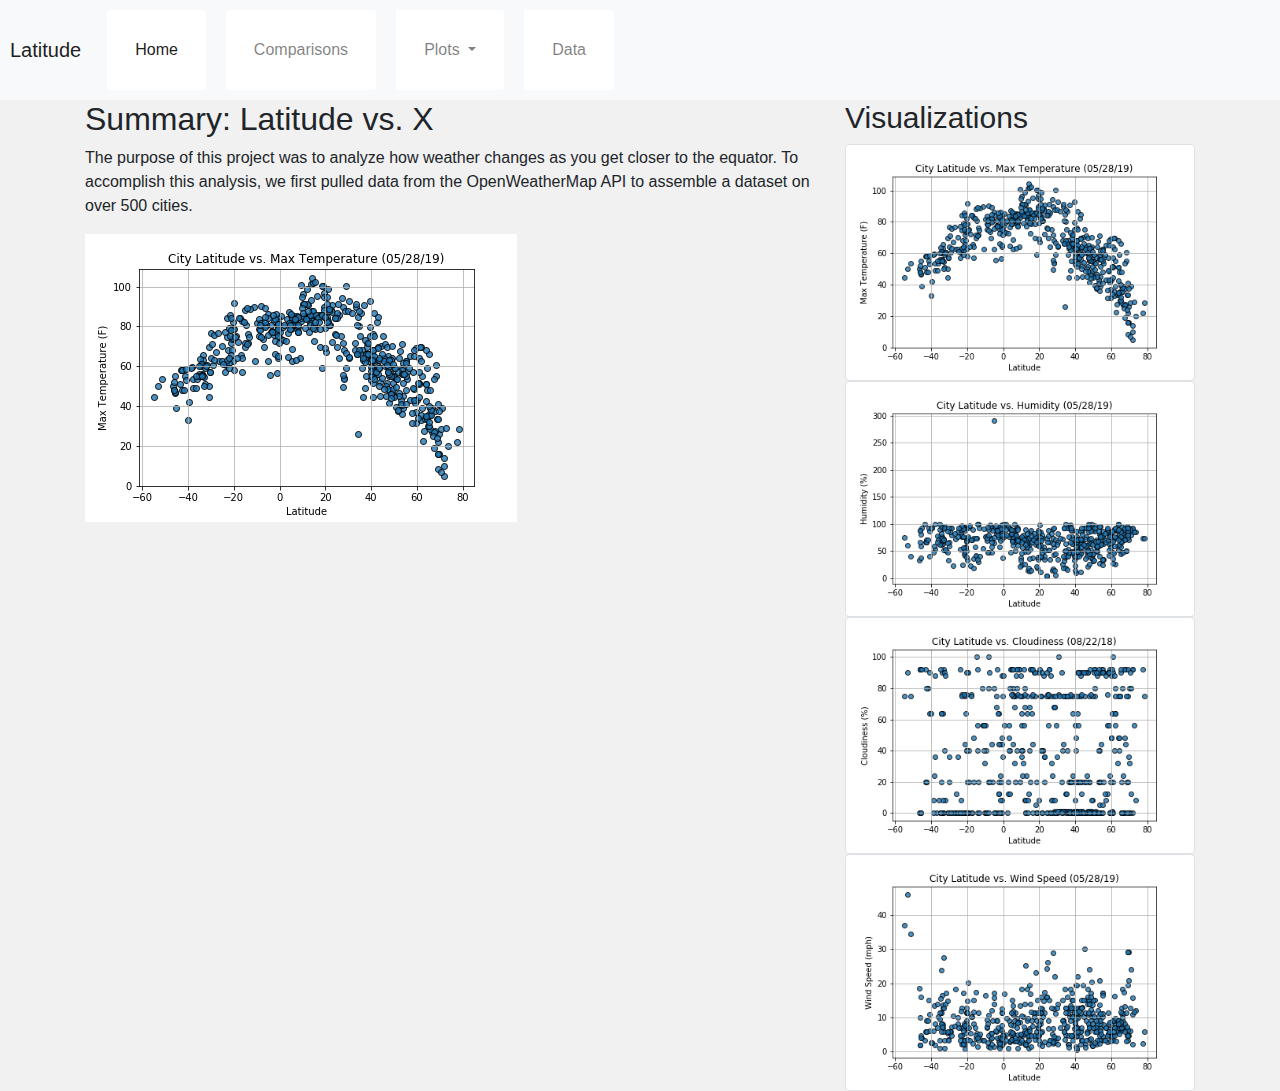
<file: index.html>
<!DOCTYPE html>
<html lang="en">

<head>
  <meta charset="UTF-8">
  <title>Web-Design-Challenge</title>
    <!-- CSS Sheet & Bootstrap CDN -->
  <link rel="stylesheet" href="https://stackpath.bootstrapcdn.com/bootstrap/4.3.1/css/bootstrap.min.css" integrity="sha384-ggOyR0iXCbMQv3Xipma34MD+dH/1fQ784/j6cY/iJTQUOhcWr7x9JvoRxT2MZw1T" crossorigin="anonymous">

  <script src="https://code.jquery.com/jquery-3.3.1.slim.min.js" integrity="sha384-q8i/X+965DzO0rT7abK41JStQIAqVgRVzpbzo5smXKp4YfRvH+8abtTE1Pi6jizo" crossorigin="anonymous"></script>
  <script src="https://cdnjs.cloudflare.com/ajax/libs/popper.js/1.14.7/umd/popper.min.js" integrity="sha384-UO2eT0CpHqdSJQ6hJty5KVphtPhzWj9WO1clHTMGa3JDZwrnQq4sF86dIHNDz0W1" crossorigin="anonymous"></script>
  <script src="https://stackpath.bootstrapcdn.com/bootstrap/4.3.1/js/bootstrap.min.js" integrity="sha384-JjSmVgyd0p3pXB1rRibZUAYoIIy6OrQ6VrjIEaFf/nJGzIxFDsf4x0xIM+B07jRM" crossorigin="anonymous"></script>

  <link rel="stylesheet" href="Resources/css/styles.css">
</head>
<body>
<!--Nav Bar Code -->
  <nav class="navbar navbar-expand-lg navbar-light bg-light">
    <a class="navbar-brand" href="#">Latitude</a>
    <button class="navbar-toggler" type="button" data-toggle="collapse" data-target="#navbarSupportedContent" aria-controls="navbarSupportedContent" aria-expanded="false" aria-label="Toggle navigation">
      <span class="navbar-toggler-icon"></span>
    </button>

    <div class="collapse navbar-collapse" id="navbarSupportedContent">
      <ul class="navbar-nav mr-auto">
        <li class="nav-item active">
          <a class="nav-link" href="index.html">Home <span class="sr-only">(current)</span></a>
        </li>
        <li class="nav-item">
            <a class="nav-link" href="comparison.html">Comparisons</a>
          </li>
        <li class="nav-item dropdown">
          <a class="nav-link dropdown-toggle" href="#" id="navbarDropdown" role="button" data-toggle="dropdown" aria-haspopup="true" aria-expanded="false">
            Plots
          </a>
          <div class="dropdown-menu" aria-labelledby="navbarDropdown">
            <a class="dropdown-item" href="temperature.html">Temperature</a>
            <a class="dropdown-item" href="humidity.html">Humidity</a>
            <a class="dropdown-item" href="cloudiness.html">Cloudiness</a>
            <a class="dropdown-item" href="windspeed.html">Wind Speed</a>
        </li>
        <li class="nav-item">
          <a class="nav-link" href="data.html">Data</a>
        </li>
      </ul>
    </div>
  </nav>
 <!-- Creates the Overall Grid -->
 <div class="container">
    <!-- Main Row -->
    <div class="row">
        <div class="col-md-8">
            <h2> Summary: Latitude vs. X</h2>
            <p>The purpose of this project was to analyze how weather changes as you get closer to the equator. To accomplish this analysis, we first pulled data from the OpenWeatherMap API to assemble a dataset on over 500 cities. </p>
            <div class="plot-1">
                <img src="Resources/assets/images/Fig1.png" alt="Fig1.png" class="img-responsive">
            </div>
        </div>
        <div class="col-md-4">
            <h3> Visualizations</h3>
            <img src="Resources/assets/images/Fig1.png"  alt="Fig1" class="img-thumbnail">
            <img src="Resources/assets/images/Fig2.png"  alt="Fig2" class="img-thumbnail">
            <img src="Resources/assets/images/Fig3.png"  alt="Fig3" class="img-thumbnail">
            <img src="Resources/assets/images/Fig4.png"  alt="Fig4" class="img-thumbnail">
        </div>
    </div>
</div>
</body>
</html>
</file>
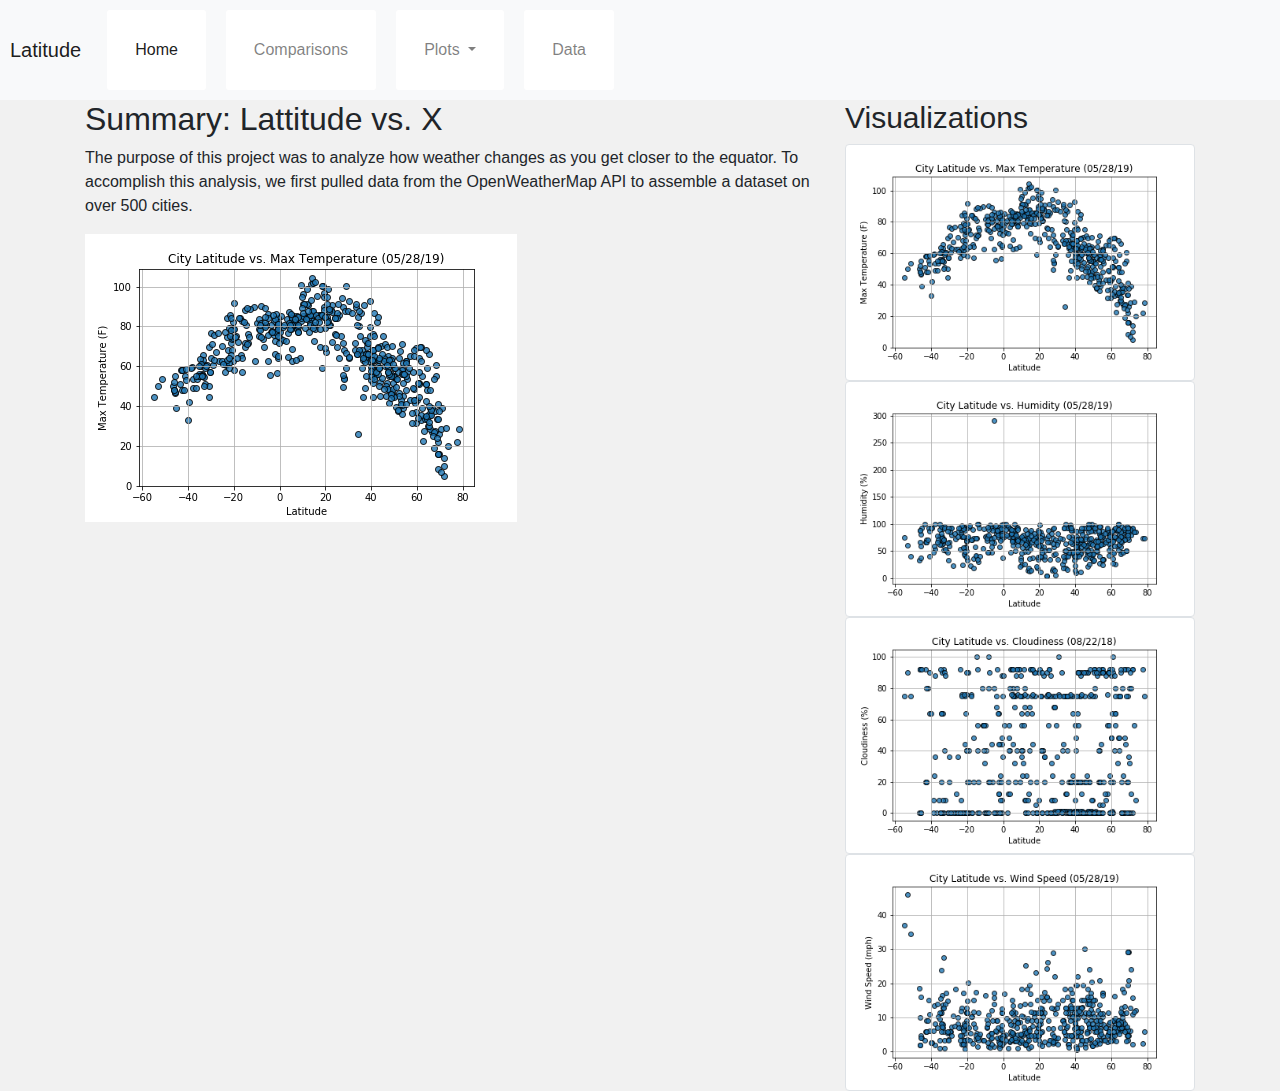
<file: WebVisulizations/index.html>
<!DOCTYPE html>
<html lang="en">

<head>
  <meta charset="UTF-8">
  <title>Web-Design-Challenge</title>
    <!-- CSS Sheet & Bootstrap CDN -->
  <link rel="stylesheet" href="https://stackpath.bootstrapcdn.com/bootstrap/4.3.1/css/bootstrap.min.css" integrity="sha384-ggOyR0iXCbMQv3Xipma34MD+dH/1fQ784/j6cY/iJTQUOhcWr7x9JvoRxT2MZw1T" crossorigin="anonymous">

  <script src="https://code.jquery.com/jquery-3.3.1.slim.min.js" integrity="sha384-q8i/X+965DzO0rT7abK41JStQIAqVgRVzpbzo5smXKp4YfRvH+8abtTE1Pi6jizo" crossorigin="anonymous"></script>
  <script src="https://cdnjs.cloudflare.com/ajax/libs/popper.js/1.14.7/umd/popper.min.js" integrity="sha384-UO2eT0CpHqdSJQ6hJty5KVphtPhzWj9WO1clHTMGa3JDZwrnQq4sF86dIHNDz0W1" crossorigin="anonymous"></script>
  <script src="https://stackpath.bootstrapcdn.com/bootstrap/4.3.1/js/bootstrap.min.js" integrity="sha384-JjSmVgyd0p3pXB1rRibZUAYoIIy6OrQ6VrjIEaFf/nJGzIxFDsf4x0xIM+B07jRM" crossorigin="anonymous"></script>

  <link rel="stylesheet" href="Resources/css/styles.css">
</head>
<body>
<!--Nav Bar Code -->
  <nav class="navbar navbar-expand-lg navbar-light bg-light">
    <a class="navbar-brand" href="#">Latitude</a>
    <button class="navbar-toggler" type="button" data-toggle="collapse" data-target="#navbarSupportedContent" aria-controls="navbarSupportedContent" aria-expanded="false" aria-label="Toggle navigation">
      <span class="navbar-toggler-icon"></span>
    </button>

    <div class="collapse navbar-collapse" id="navbarSupportedContent">
      <ul class="navbar-nav mr-auto">
        <li class="nav-item active">
          <a class="nav-link" href="index.html">Home <span class="sr-only">(current)</span></a>
        </li>
        <li class="nav-item">
            <a class="nav-link" href="comparison.html">Comparisons</a>
          </li>
        <li class="nav-item dropdown">
          <a class="nav-link dropdown-toggle" href="#" id="navbarDropdown" role="button" data-toggle="dropdown" aria-haspopup="true" aria-expanded="false">
            Plots
          </a>
          <div class="dropdown-menu" aria-labelledby="navbarDropdown">
            <a class="dropdown-item" href="temperature.html">Temperature</a>
            <a class="dropdown-item" href="humidity.html">Humidity</a>
            <a class="dropdown-item" href="cloudiness.html">Cloudiness</a>
            <a class="dropdown-item" href="windspeed.html">Wind Speed</a>
        </li>
        <li class="nav-item">
          <a class="nav-link" href="data.html">Data</a>
        </li>
      </ul>
    </div>
  </nav>
 <!-- Creates the Overall Grid -->
 <div class="container">
    <!-- Main Row -->
    <div class="row">
        <div class="col-md-8">
            <h2> Summary: Lattitude vs. X</h2>
            <p>The purpose of this project was to analyze how weather changes as you get closer to the equator. To accomplish this analysis, we first pulled data from the OpenWeatherMap API to assemble a dataset on over 500 cities. </p>
            <div class="plot-1">
                <img src="Resources/assets/images/Fig1.png" alt="Fig1.png">
            </div>
        </div>
        <div class="col-md-4">
            <h3> Visualizations</h3>
            <img src="Resources/assets/images/Fig1.png"  alt="Fig1" class="img-thumbnail">
            <img src="Resources/assets/images/Fig2.png"  alt="Fig2" class="img-thumbnail">
            <img src="Resources/assets/images/Fig3.png"  alt="Fig3" class="img-thumbnail">
            <img src="Resources/assets/images/Fig4.png"  alt="Fig4" class="img-thumbnail">
        </div>
    </div>
</div>
</body>
</html>
</file>
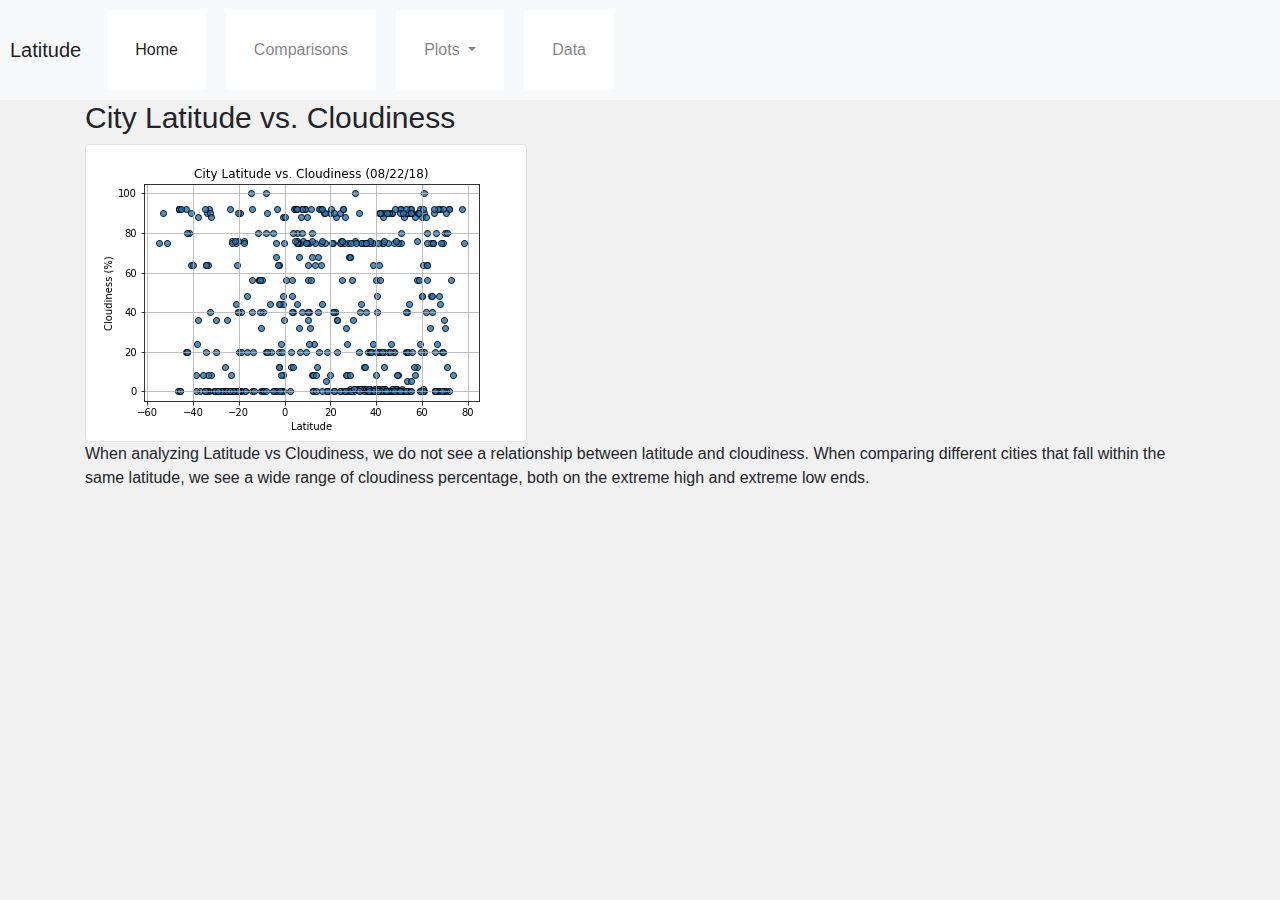
<file: cloudiness.html>
<!DOCTYPE html>
<html lang="en">

<head>
  <meta charset="UTF-8">
  <title>Cloudiness</title>
  <link rel="stylesheet" href="https://stackpath.bootstrapcdn.com/bootstrap/4.3.1/css/bootstrap.min.css" integrity="sha384-ggOyR0iXCbMQv3Xipma34MD+dH/1fQ784/j6cY/iJTQUOhcWr7x9JvoRxT2MZw1T" crossorigin="anonymous">

  <script src="https://code.jquery.com/jquery-3.3.1.slim.min.js" integrity="sha384-q8i/X+965DzO0rT7abK41JStQIAqVgRVzpbzo5smXKp4YfRvH+8abtTE1Pi6jizo" crossorigin="anonymous"></script>
  <script src="https://cdnjs.cloudflare.com/ajax/libs/popper.js/1.14.7/umd/popper.min.js" integrity="sha384-UO2eT0CpHqdSJQ6hJty5KVphtPhzWj9WO1clHTMGa3JDZwrnQq4sF86dIHNDz0W1" crossorigin="anonymous"></script>
  <script src="https://stackpath.bootstrapcdn.com/bootstrap/4.3.1/js/bootstrap.min.js" integrity="sha384-JjSmVgyd0p3pXB1rRibZUAYoIIy6OrQ6VrjIEaFf/nJGzIxFDsf4x0xIM+B07jRM" crossorigin="anonymous"></script>

  <link rel="stylesheet" href="Resources/css/styles.css">
</head>
<body>
  <nav class="navbar navbar-expand-lg navbar-light bg-light">
    <a class="navbar-brand" href="#">Latitude</a>
    <button class="navbar-toggler" type="button" data-toggle="collapse" data-target="#navbarSupportedContent" aria-controls="navbarSupportedContent" aria-expanded="false" aria-label="Toggle navigation">
      <span class="navbar-toggler-icon"></span>
    </button>

    <div class="collapse navbar-collapse" id="navbarSupportedContent">
      <ul class="navbar-nav mr-auto">
        <li class="nav-item active">
          <a class="nav-link" href="index.html">Home <span class="sr-only">(current)</span></a>
        </li>
        <li class="nav-item">
            <a class="nav-link" href="comparison.html">Comparisons</a>
          </li>
        <li class="nav-item dropdown">
          <a class="nav-link dropdown-toggle" href="#" id="navbarDropdown" role="button" data-toggle="dropdown" aria-haspopup="true" aria-expanded="false">
            Plots
          </a>
          <div class="dropdown-menu" aria-labelledby="navbarDropdown">
            <a class="dropdown-item" href="temperature.html">Temperature</a>
            <a class="dropdown-item" href="humidity.html">Humidity</a>
            <a class="dropdown-item" href="cloudiness.html">Cloudiness</a>
            <a class="dropdown-item" href="windspeed.html">Wind Speed</a>
        </li>
        <li class="nav-item">
          <a class="nav-link" href="data.html">Data</a>
        </li>
      </ul>
    </div>
  </nav>

  <div class="container">
    <h3 class="text-left">City Latitude vs. Cloudiness</h3>
      <div class="row">
          <div class="col-md-12">
            <div class="thumbnail">
              <img src="Resources/assets/images/Fig3.png" alt="Fig3" class="img-thumbnail">
            </div>
            <div class="caption">
                <p>When analyzing Latitude vs Cloudiness, we do not see a relationship between latitude and cloudiness. When comparing different cities that fall within the same latitude, we see a wide range of cloudiness percentage, both on the extreme high and extreme low ends.</p>
          </div>
        </div>
      </div>

</body>

</html>
</file>
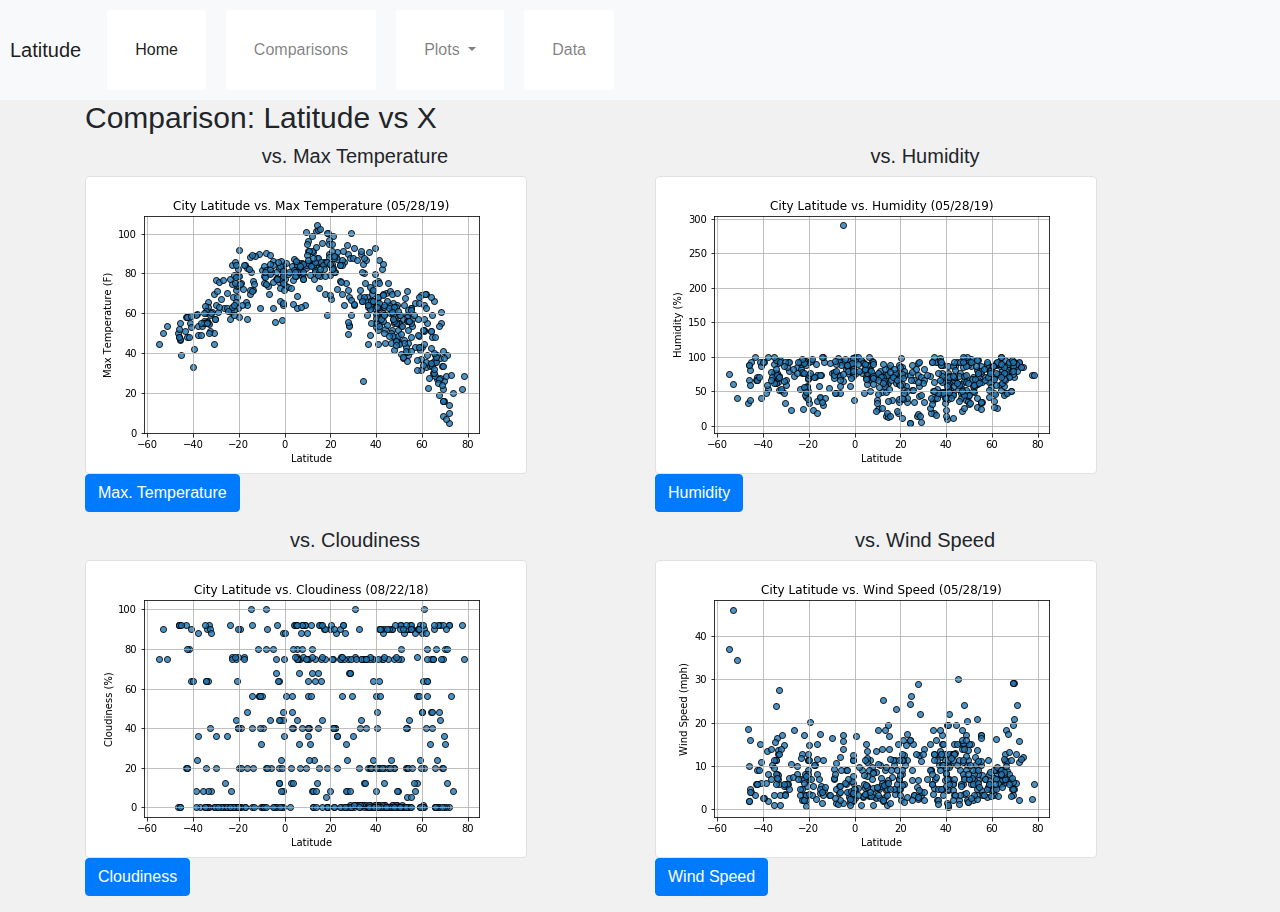
<file: comparison.html>
<!DOCTYPE html>
<html lang="en">

<head>
  <meta charset="UTF-8">
  <title>Cloudiness</title>
  <link rel="stylesheet" href="https://stackpath.bootstrapcdn.com/bootstrap/4.3.1/css/bootstrap.min.css" integrity="sha384-ggOyR0iXCbMQv3Xipma34MD+dH/1fQ784/j6cY/iJTQUOhcWr7x9JvoRxT2MZw1T" crossorigin="anonymous">

  <script src="https://code.jquery.com/jquery-3.3.1.slim.min.js" integrity="sha384-q8i/X+965DzO0rT7abK41JStQIAqVgRVzpbzo5smXKp4YfRvH+8abtTE1Pi6jizo" crossorigin="anonymous"></script>
  <script src="https://cdnjs.cloudflare.com/ajax/libs/popper.js/1.14.7/umd/popper.min.js" integrity="sha384-UO2eT0CpHqdSJQ6hJty5KVphtPhzWj9WO1clHTMGa3JDZwrnQq4sF86dIHNDz0W1" crossorigin="anonymous"></script>
  <script src="https://stackpath.bootstrapcdn.com/bootstrap/4.3.1/js/bootstrap.min.js" integrity="sha384-JjSmVgyd0p3pXB1rRibZUAYoIIy6OrQ6VrjIEaFf/nJGzIxFDsf4x0xIM+B07jRM" crossorigin="anonymous"></script>

  <link rel="stylesheet" href="Resources/css/styles.css">
</head>
<body>
  <nav class="navbar navbar-expand-lg navbar-light bg-light">
    <a class="navbar-brand" href="#">Latitude</a>
    <button class="navbar-toggler" type="button" data-toggle="collapse" data-target="#navbarSupportedContent" aria-controls="navbarSupportedContent" aria-expanded="false" aria-label="Toggle navigation">
      <span class="navbar-toggler-icon"></span>
    </button>

    <div class="collapse navbar-collapse" id="navbarSupportedContent">
      <ul class="navbar-nav mr-auto">
        <li class="nav-item active">
          <a class="nav-link" href="index.html">Home <span class="sr-only">(current)</span></a>
        </li>
        <li class="nav-item">
            <a class="nav-link" href="comparison.html">Comparisons</a>
          </li>
        <li class="nav-item dropdown">
          <a class="nav-link dropdown-toggle" href="#" id="navbarDropdown" role="button" data-toggle="dropdown" aria-haspopup="true" aria-expanded="false">
            Plots
          </a>
          <div class="dropdown-menu" aria-labelledby="navbarDropdown">
            <a class="dropdown-item" href="temperature.html">Temperature</a>
            <a class="dropdown-item" href="humidity.html">Humidity</a>
            <a class="dropdown-item" href="cloudiness.html">Cloudiness</a>
            <a class="dropdown-item" href="windspeed.html">Wind Speed</a>
        </li>
        <li class="nav-item">
          <a class="nav-link" href="data.html">Data</a>
        </li>
      </ul>
    </div>
  </nav>
  <div class="container">
        <h3 class="text-left">Comparison: Latitude vs X</h3>
          <div class="row">
              <div class="col-md-6">
                <div class="text-center">
                    <h5>vs. Max Temperature</h5>
                </div>
                <div class="thumbnail">
                  <img src="Resources/assets/images/Fig1.png" alt="Fig1" class="img-thumbnail">
                </div>
                <div class="caption">
                    <p><a href="temperature.html" class="btn btn-primary" role="button">Max. Temperature</a></p>
                  </div>
              </div>
              <div class="col-md-6">
                <div class="text-center">
                    <h5>vs. Humidity</h5>
                </div>
                  <div class="thumbnail">
                    <img src="Resources/assets/images/Fig2.png" alt="Fig2" class="img-thumbnail">
                  </div>
                <div class="caption">
                    <p><a href="humidity.html" class="btn btn-primary" role="button">Humidity</a></p>
                </div>
              </div>
              <div class="col-md-6">
                <div class="text-center">
                    <h5>vs. Cloudiness</h5>
                </div>
                  <div class="thumbnail">
                    <img src="Resources/assets/images/Fig3.png" alt="Fig3" class="img-thumbnail">
                  </div>
                  <div class="caption">
                    <p><a href="cloudiness.html" class="btn btn-primary" role="button">Cloudiness</a></p>
                </div>
              </div>
              <div class="col-md-6">
                <div class="text-center">
                    <h5>vs. Wind Speed</h5>
                </div>
                <div class="thumbnail">
                  <img src="Resources/assets/images/Fig4.png" alt="Fig4" class="img-thumbnail">
                </div>
                <div class="caption">
                    <p><a href="windspeed.html" class="btn btn-primary" role="button">Wind Speed</a></p>
              </div>
            </div>
          </div>
      
        </div>
</body>

</html>
</file>
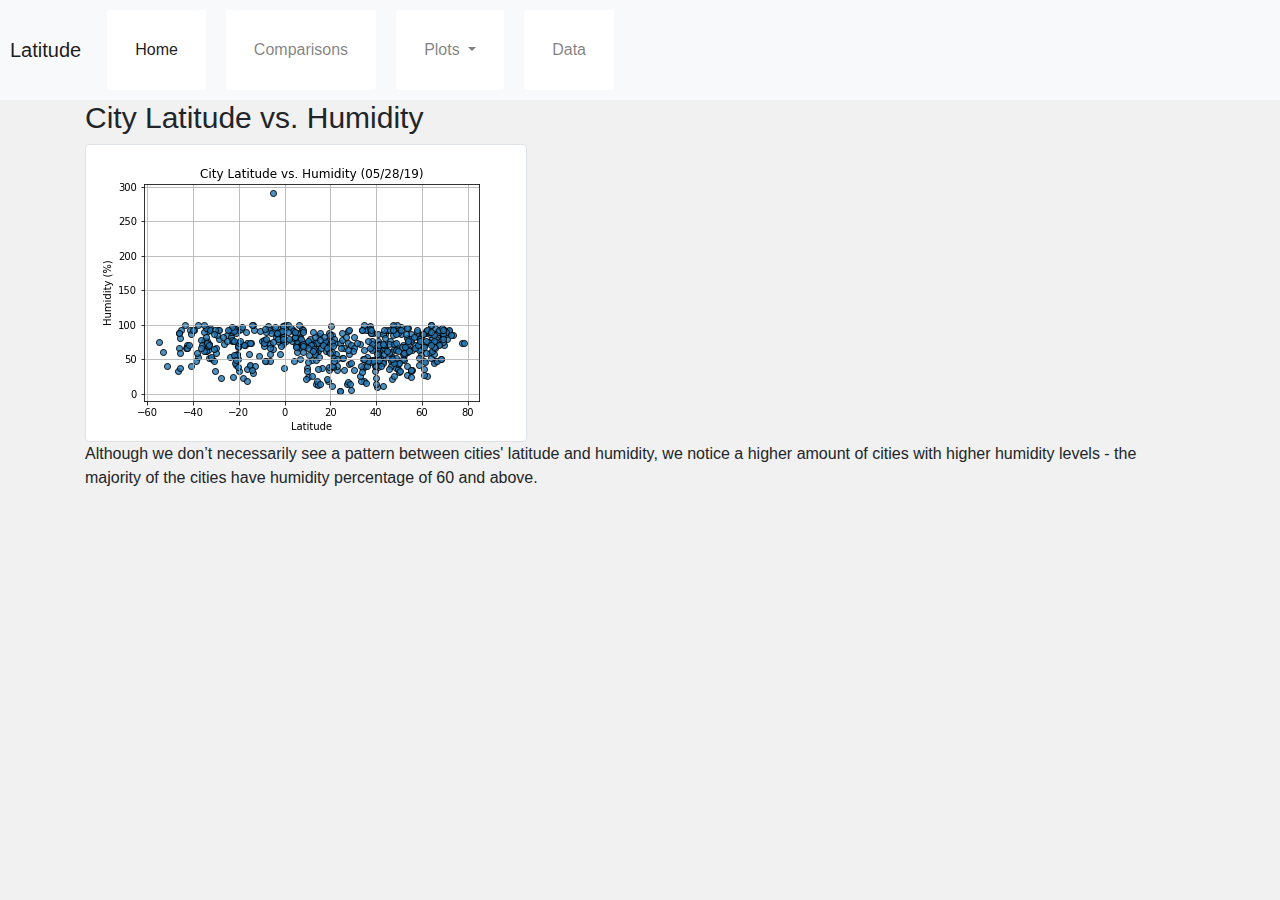
<file: humidity.html>
<!DOCTYPE html>
<html lang="en">

<head>
  <meta charset="UTF-8">
  <title>Humidity</title>
  <link rel="stylesheet" href="https://stackpath.bootstrapcdn.com/bootstrap/4.3.1/css/bootstrap.min.css" integrity="sha384-ggOyR0iXCbMQv3Xipma34MD+dH/1fQ784/j6cY/iJTQUOhcWr7x9JvoRxT2MZw1T" crossorigin="anonymous">

  <script src="https://code.jquery.com/jquery-3.3.1.slim.min.js" integrity="sha384-q8i/X+965DzO0rT7abK41JStQIAqVgRVzpbzo5smXKp4YfRvH+8abtTE1Pi6jizo" crossorigin="anonymous"></script>
  <script src="https://cdnjs.cloudflare.com/ajax/libs/popper.js/1.14.7/umd/popper.min.js" integrity="sha384-UO2eT0CpHqdSJQ6hJty5KVphtPhzWj9WO1clHTMGa3JDZwrnQq4sF86dIHNDz0W1" crossorigin="anonymous"></script>
  <script src="https://stackpath.bootstrapcdn.com/bootstrap/4.3.1/js/bootstrap.min.js" integrity="sha384-JjSmVgyd0p3pXB1rRibZUAYoIIy6OrQ6VrjIEaFf/nJGzIxFDsf4x0xIM+B07jRM" crossorigin="anonymous"></script>

  <link rel="stylesheet" href="Resources/css/styles.css">
</head>
<body>
  <nav class="navbar navbar-expand-lg navbar-light bg-light">
    <a class="navbar-brand" href="#">Latitude</a>
    <button class="navbar-toggler" type="button" data-toggle="collapse" data-target="#navbarSupportedContent" aria-controls="navbarSupportedContent" aria-expanded="false" aria-label="Toggle navigation">
      <span class="navbar-toggler-icon"></span>
    </button>

    <div class="collapse navbar-collapse" id="navbarSupportedContent">
      <ul class="navbar-nav mr-auto">
        <li class="nav-item active">
          <a class="nav-link" href="index.html">Home <span class="sr-only">(current)</span></a>
        </li>
        <li class="nav-item">
          <a class="nav-link" href="comparison.html">Comparisons</a>
        </li>
        <li class="nav-item dropdown">
          <a class="nav-link dropdown-toggle" href="#" id="navbarDropdown" role="button" data-toggle="dropdown" aria-haspopup="true" aria-expanded="false">
            Plots
          </a>
          <div class="dropdown-menu" aria-labelledby="navbarDropdown">
            <a class="dropdown-item" href="temperature.html">Temperature</a>
            <a class="dropdown-item" href="humidity.html">Humidity</a>
            <a class="dropdown-item" href="cloudiness.html">Cloudiness</a>
            <a class="dropdown-item" href="windspeed.html">Wind Speed</a>
        </li>
        <li class="nav-item">
          <a class="nav-link" href="data.html">Data</a>
        </li>
      </ul>
    </div>
  </nav>

  <div class="container">
    <h3 class="text-left">City Latitude vs. Humidity</h3>
      <div class="row">
          <div class="col-md-12">
            <div class="thumbnail">
              <img src="Resources/assets/images/Fig2.png" alt="Fig2" class="img-thumbnail">
            </div>
            <div class="caption">
                <p>Although we don’t necessarily see a pattern between cities' latitude and humidity, we notice a higher amount of cities with higher humidity levels - the majority of the cities have humidity percentage of 60 and above.</p>
          </div>
        </div>
      </div>

</body>

</html>
</file>
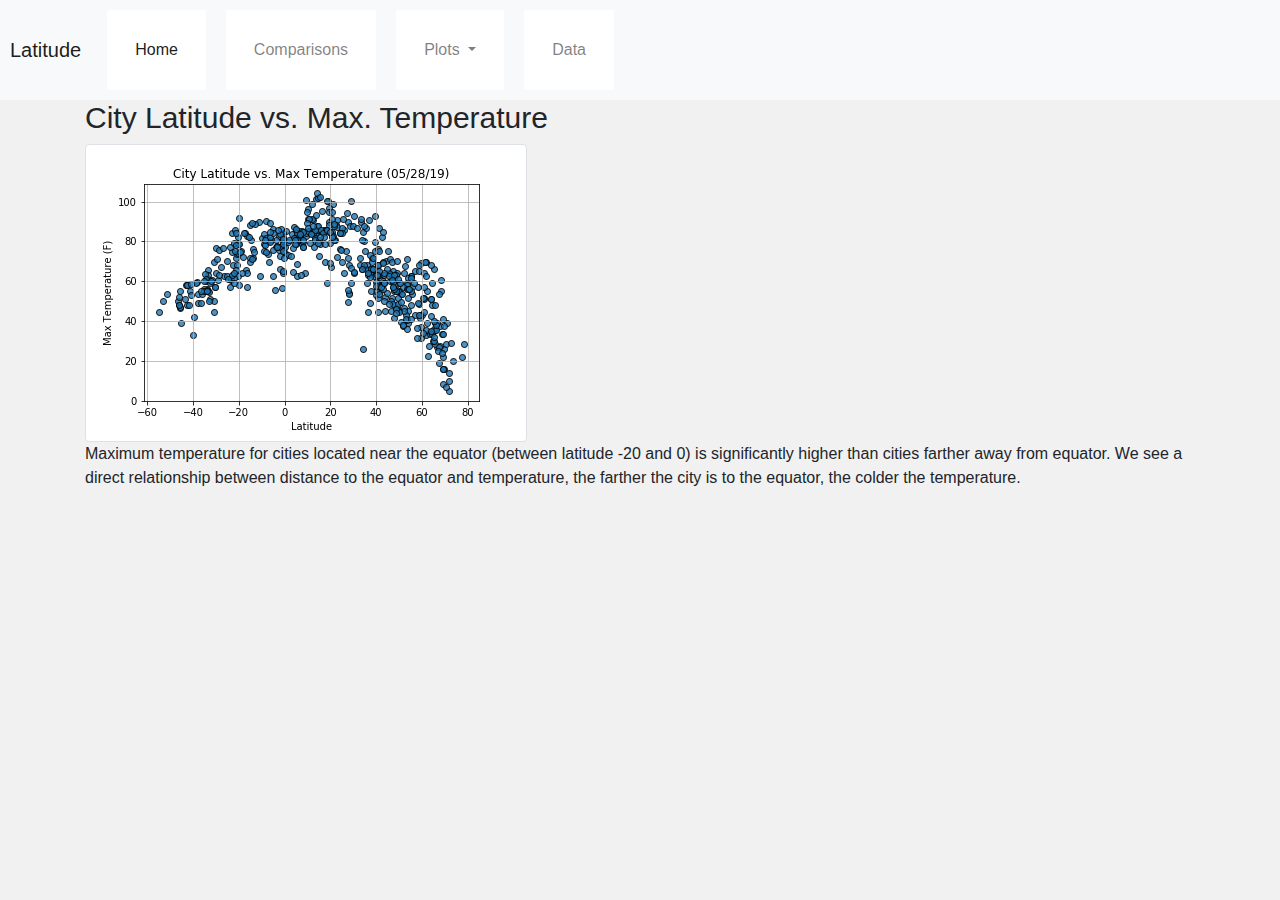
<file: temperature.html>
<!DOCTYPE html>
<html lang="en">

<head>
  <meta charset="UTF-8">
  <title>Temperature</title>
  <link rel="stylesheet" href="https://stackpath.bootstrapcdn.com/bootstrap/4.3.1/css/bootstrap.min.css" integrity="sha384-ggOyR0iXCbMQv3Xipma34MD+dH/1fQ784/j6cY/iJTQUOhcWr7x9JvoRxT2MZw1T" crossorigin="anonymous">

  <script src="https://code.jquery.com/jquery-3.3.1.slim.min.js" integrity="sha384-q8i/X+965DzO0rT7abK41JStQIAqVgRVzpbzo5smXKp4YfRvH+8abtTE1Pi6jizo" crossorigin="anonymous"></script>
  <script src="https://cdnjs.cloudflare.com/ajax/libs/popper.js/1.14.7/umd/popper.min.js" integrity="sha384-UO2eT0CpHqdSJQ6hJty5KVphtPhzWj9WO1clHTMGa3JDZwrnQq4sF86dIHNDz0W1" crossorigin="anonymous"></script>
  <script src="https://stackpath.bootstrapcdn.com/bootstrap/4.3.1/js/bootstrap.min.js" integrity="sha384-JjSmVgyd0p3pXB1rRibZUAYoIIy6OrQ6VrjIEaFf/nJGzIxFDsf4x0xIM+B07jRM" crossorigin="anonymous"></script>

  <link rel="stylesheet" href="Resources/css/styles.css">
</head>
<body>
  <nav class="navbar navbar-expand-lg navbar-light bg-light">
    <a class="navbar-brand" href="#">Latitude</a>
    <button class="navbar-toggler" type="button" data-toggle="collapse" data-target="#navbarSupportedContent" aria-controls="navbarSupportedContent" aria-expanded="false" aria-label="Toggle navigation">
      <span class="navbar-toggler-icon"></span>
    </button>

    <div class="collapse navbar-collapse" id="navbarSupportedContent">
      <ul class="navbar-nav mr-auto">
        <li class="nav-item active">
          <a class="nav-link" href="index.html">Home <span class="sr-only">(current)</span></a>
        </li>
        <li class="nav-item">
          <a class="nav-link" href="comparison.html">Comparisons</a>
        </li>
        <li class="nav-item dropdown">
          <a class="nav-link dropdown-toggle" href="#" id="navbarDropdown" role="button" data-toggle="dropdown" aria-haspopup="true" aria-expanded="false">
            Plots
          </a>
          <div class="dropdown-menu" aria-labelledby="navbarDropdown">
            <a class="dropdown-item" href="temperature.html">Temperature</a>
            <a class="dropdown-item" href="humidity.html">Humidity</a>
            <a class="dropdown-item" href="cloudiness.html">Cloudiness</a>
            <a class="dropdown-item" href="windspeed.html">Wind Speed</a>
        </li>
        <li class="nav-item">
          <a class="nav-link" href="data.html">Data</a>
        </li>
      </ul>
    </div>
  </nav>

  <div class="container">
    <h3 class="text-left">City Latitude vs. Max. Temperature</h3>
      <div class="row">
          <div class="col-md-12">
            <div class="thumbnail">
              <img src="Resources/assets/images/Fig1.png" alt="Fig1" class="img-thumbnail">
            </div>
            <div class="caption">
                <p>Maximum temperature for cities located near the equator (between latitude -20 and 0) is significantly higher than cities farther away from equator. We see a direct relationship between distance to the equator and temperature, the farther the city is to the equator, the colder the temperature.</p>
          </div>
        </div>
      </div>

</body>

</html>
</file>
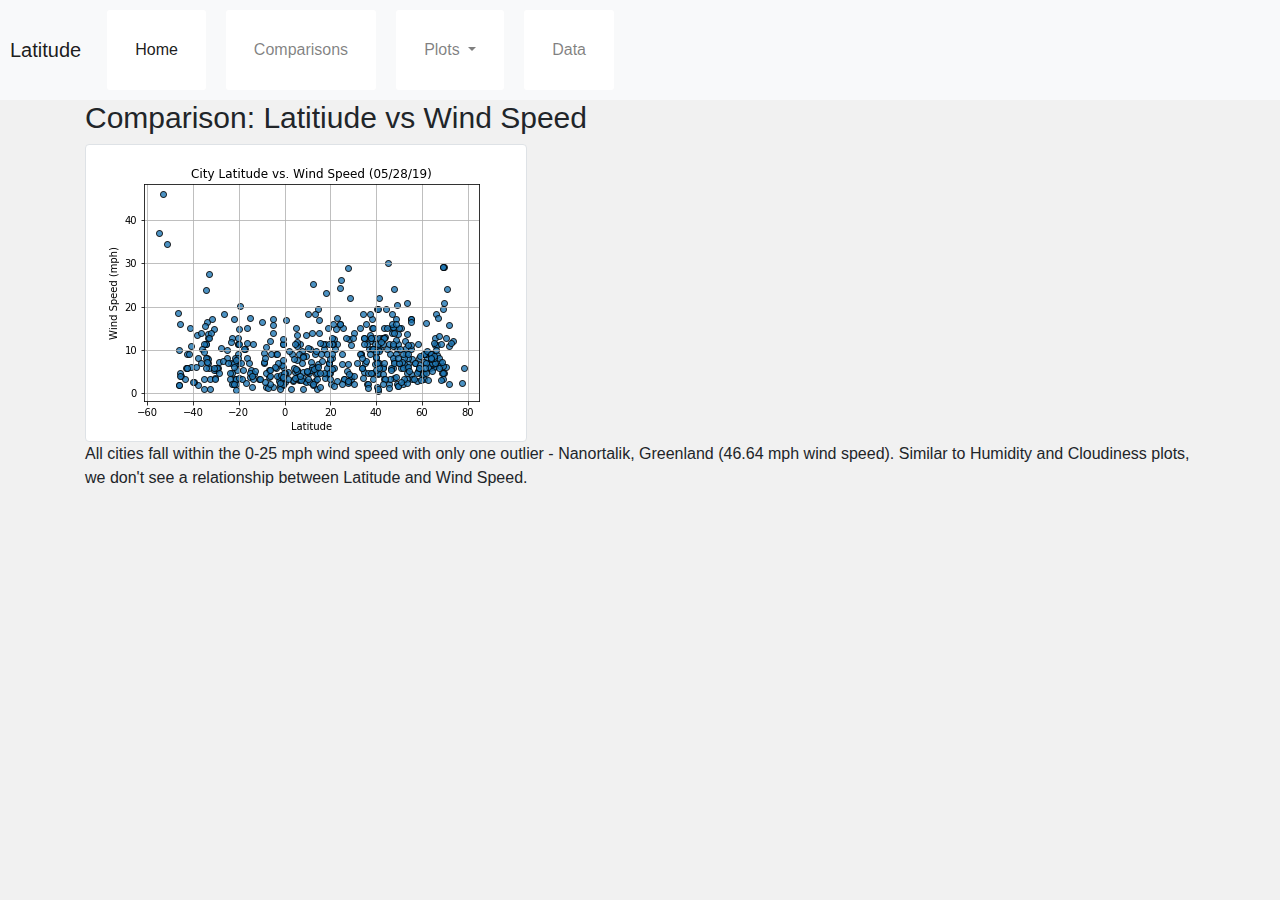
<file: windspeed.html>
<!DOCTYPE html>
<html lang="en">

<head>
  <meta charset="UTF-8">
  <title>Wind Speed</title>
  <link rel="stylesheet" href="https://stackpath.bootstrapcdn.com/bootstrap/4.3.1/css/bootstrap.min.css" integrity="sha384-ggOyR0iXCbMQv3Xipma34MD+dH/1fQ784/j6cY/iJTQUOhcWr7x9JvoRxT2MZw1T" crossorigin="anonymous">

  <script src="https://code.jquery.com/jquery-3.3.1.slim.min.js" integrity="sha384-q8i/X+965DzO0rT7abK41JStQIAqVgRVzpbzo5smXKp4YfRvH+8abtTE1Pi6jizo" crossorigin="anonymous"></script>
  <script src="https://cdnjs.cloudflare.com/ajax/libs/popper.js/1.14.7/umd/popper.min.js" integrity="sha384-UO2eT0CpHqdSJQ6hJty5KVphtPhzWj9WO1clHTMGa3JDZwrnQq4sF86dIHNDz0W1" crossorigin="anonymous"></script>
  <script src="https://stackpath.bootstrapcdn.com/bootstrap/4.3.1/js/bootstrap.min.js" integrity="sha384-JjSmVgyd0p3pXB1rRibZUAYoIIy6OrQ6VrjIEaFf/nJGzIxFDsf4x0xIM+B07jRM" crossorigin="anonymous"></script>

  <link rel="stylesheet" href="Resources/css/styles.css">
</head>
<body>
  <nav class="navbar navbar-expand-lg navbar-light bg-light">
    <a class="navbar-brand" href="#">Latitude</a>
    <button class="navbar-toggler" type="button" data-toggle="collapse" data-target="#navbarSupportedContent" aria-controls="navbarSupportedContent" aria-expanded="false" aria-label="Toggle navigation">
      <span class="navbar-toggler-icon"></span>
    </button>

    <div class="collapse navbar-collapse" id="navbarSupportedContent">
      <ul class="navbar-nav mr-auto">
        <li class="nav-item active">
          <a class="nav-link" href="index.html">Home <span class="sr-only">(current)</span></a>
        </li>
        <li class="nav-item">
          <a class="nav-link" href="comparison.html">Comparisons</a>
        </li>
        <li class="nav-item dropdown">
          <a class="nav-link dropdown-toggle" href="#" id="navbarDropdown" role="button" data-toggle="dropdown" aria-haspopup="true" aria-expanded="false">
            Plots
          </a>
          <div class="dropdown-menu" aria-labelledby="navbarDropdown">
            <a class="dropdown-item" href="temperature.html">Temperature</a>
            <a class="dropdown-item" href="humidity.html">Humidity</a>
            <a class="dropdown-item" href="cloudiness.html">Cloudiness</a>
            <a class="dropdown-item" href="windspeed.html">Wind Speed</a>
        </li>
        <li class="nav-item">
          <a class="nav-link" href="data.html">Data</a>
        </li>
      </ul>
    </div>
  </nav>

  <div class="container">
    <h3 class="text-left">Comparison: Latitiude vs Wind Speed</h3>
      <div class="row">
          <div class="col-md-12">
            <div class="thumbnail">
              <img src="Resources/assets/images/Fig4.png" alt="Fig4" class="img-thumbnail">
            </div>
            <div class="caption">
                <p>All cities fall within the 0-25 mph wind speed with only one outlier - Nanortalik, Greenland (46.64 mph wind speed). Similar to Humidity and Cloudiness plots, we don't see a relationship between Latitude and Wind Speed.</p>
          </div>
        </div>
      </div>

</body>

</html>
</file>
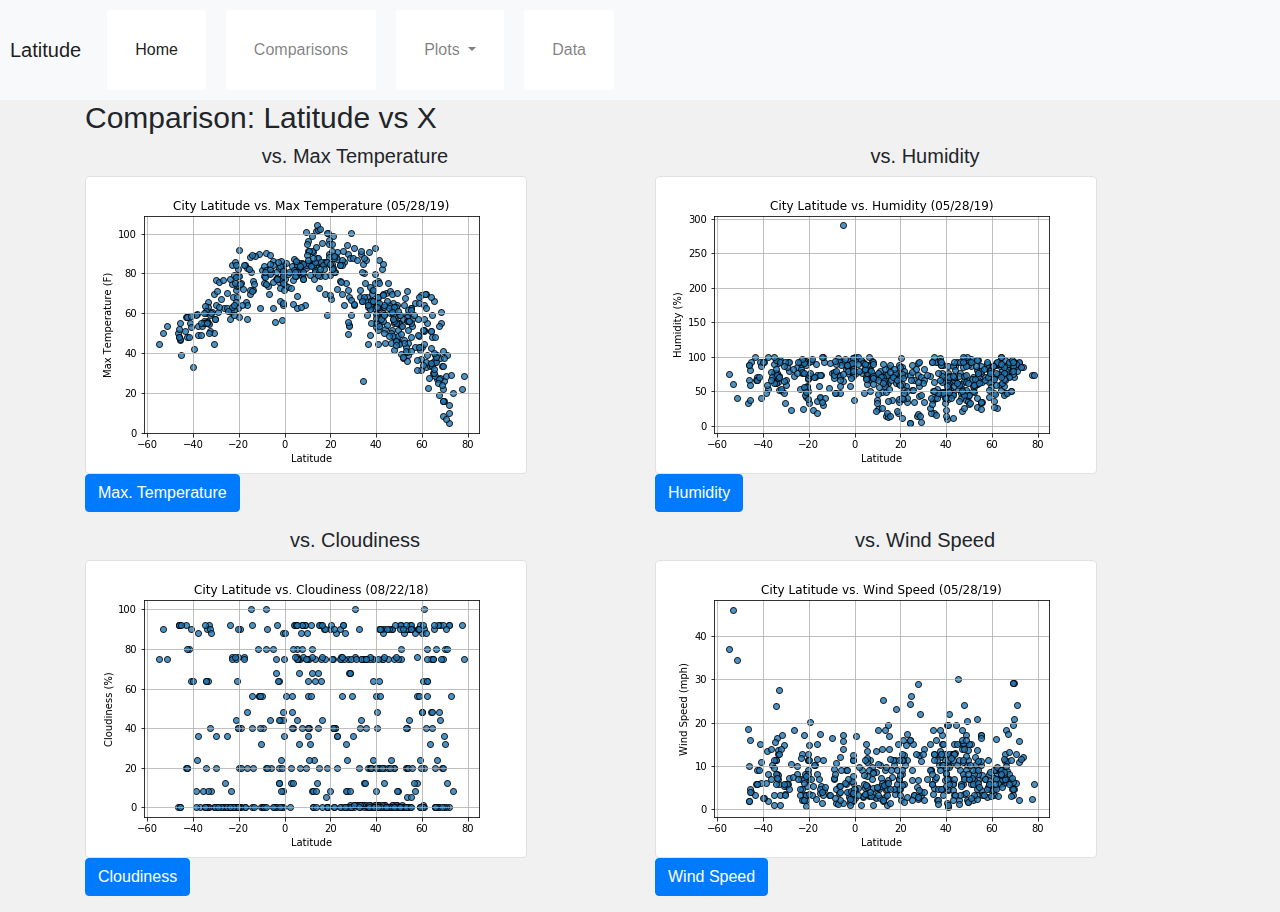
<file: WebVisulizations/comparison.html>
<!DOCTYPE html>
<html lang="en">

<head>
  <meta charset="UTF-8">
  <title>Cloudiness</title>
  <link rel="stylesheet" href="https://stackpath.bootstrapcdn.com/bootstrap/4.3.1/css/bootstrap.min.css" integrity="sha384-ggOyR0iXCbMQv3Xipma34MD+dH/1fQ784/j6cY/iJTQUOhcWr7x9JvoRxT2MZw1T" crossorigin="anonymous">

  <script src="https://code.jquery.com/jquery-3.3.1.slim.min.js" integrity="sha384-q8i/X+965DzO0rT7abK41JStQIAqVgRVzpbzo5smXKp4YfRvH+8abtTE1Pi6jizo" crossorigin="anonymous"></script>
  <script src="https://cdnjs.cloudflare.com/ajax/libs/popper.js/1.14.7/umd/popper.min.js" integrity="sha384-UO2eT0CpHqdSJQ6hJty5KVphtPhzWj9WO1clHTMGa3JDZwrnQq4sF86dIHNDz0W1" crossorigin="anonymous"></script>
  <script src="https://stackpath.bootstrapcdn.com/bootstrap/4.3.1/js/bootstrap.min.js" integrity="sha384-JjSmVgyd0p3pXB1rRibZUAYoIIy6OrQ6VrjIEaFf/nJGzIxFDsf4x0xIM+B07jRM" crossorigin="anonymous"></script>

  <link rel="stylesheet" href="Resources/css/styles.css">
</head>
<body>
  <nav class="navbar navbar-expand-lg navbar-light bg-light">
    <a class="navbar-brand" href="#">Latitude</a>
    <button class="navbar-toggler" type="button" data-toggle="collapse" data-target="#navbarSupportedContent" aria-controls="navbarSupportedContent" aria-expanded="false" aria-label="Toggle navigation">
      <span class="navbar-toggler-icon"></span>
    </button>

    <div class="collapse navbar-collapse" id="navbarSupportedContent">
      <ul class="navbar-nav mr-auto">
        <li class="nav-item active">
          <a class="nav-link" href="index.html">Home <span class="sr-only">(current)</span></a>
        </li>
        <li class="nav-item">
            <a class="nav-link" href="comparison.html">Comparisons</a>
          </li>
        <li class="nav-item dropdown">
          <a class="nav-link dropdown-toggle" href="#" id="navbarDropdown" role="button" data-toggle="dropdown" aria-haspopup="true" aria-expanded="false">
            Plots
          </a>
          <div class="dropdown-menu" aria-labelledby="navbarDropdown">
            <a class="dropdown-item" href="temperature.html">Temperature</a>
            <a class="dropdown-item" href="humidity.html">Humidity</a>
            <a class="dropdown-item" href="cloudiness.html">Cloudiness</a>
            <a class="dropdown-item" href="windspeed.html">Wind Speed</a>
        </li>
        <li class="nav-item">
          <a class="nav-link" href="data.html">Data</a>
        </li>
      </ul>
    </div>
  </nav>
  <div class="container">
        <h3 class="text-left">Comparison: Latitude vs X</h3>
          <div class="row">
              <div class="col-md-6">
                <div class="text-center">
                    <h5>vs. Max Temperature</h5>
                </div>
                <div class="thumbnail">
                  <img src="Resources/assets/images/Fig1.png" alt="..." class="img-thumbnail">
                </div>
                <div class="caption">
                    <p><a href="temperature.html" class="btn btn-primary" role="button">Max. Temperature</a></p>
                  </div>
              </div>
              <div class="col-md-6">
                <div class="text-center">
                    <h5>vs. Humidity</h5>
                </div>
                  <div class="thumbnail">
                    <img src="Resources/assets/images/Fig2.png" alt="..." class="img-thumbnail">
                  </div>
                <div class="caption">
                    <p><a href="humidity.html" class="btn btn-primary" role="button">Humidity</a></p>
                </div>
              </div>
              <div class="col-md-6">
                <div class="text-center">
                    <h5>vs. Cloudiness</h5>
                </div>
                  <div class="thumbnail">
                    <img src="Resources/assets/images/Fig3.png" alt="..." class="img-thumbnail">
                  </div>
                  <div class="caption">
                    <p><a href="cloudiness.html" class="btn btn-primary" role="button">Cloudiness</a></p>
                </div>
              </div>
              <div class="col-md-6">
                <div class="text-center">
                    <h5>vs. Wind Speed</h5>
                </div>
                <div class="thumbnail">
                  <img src="Resources/assets/images/Fig4.png" alt="..." class="img-thumbnail">
                </div>
                <div class="caption">
                    <p><a href="windspeed.html" class="btn btn-primary" role="button">Wind Speed</a></p>
              </div>
            </div>
          </div>
      
        </div>
</body>

</html>
</file>
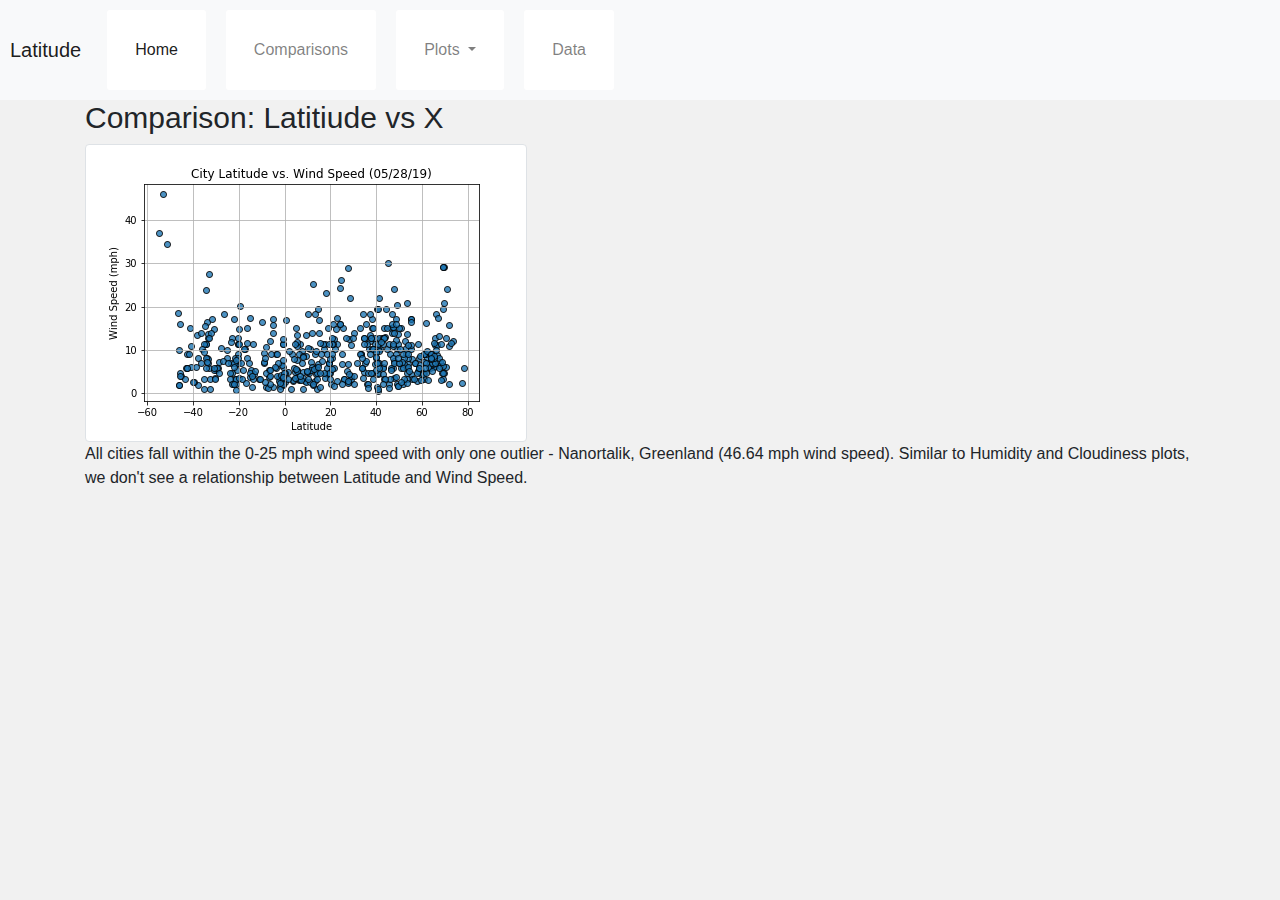
<file: WebVisulizations/windspeed.html>
<!DOCTYPE html>
<html lang="en">

<head>
  <meta charset="UTF-8">
  <title>Wind Speed</title>
  <link rel="stylesheet" href="https://stackpath.bootstrapcdn.com/bootstrap/4.3.1/css/bootstrap.min.css" integrity="sha384-ggOyR0iXCbMQv3Xipma34MD+dH/1fQ784/j6cY/iJTQUOhcWr7x9JvoRxT2MZw1T" crossorigin="anonymous">

  <script src="https://code.jquery.com/jquery-3.3.1.slim.min.js" integrity="sha384-q8i/X+965DzO0rT7abK41JStQIAqVgRVzpbzo5smXKp4YfRvH+8abtTE1Pi6jizo" crossorigin="anonymous"></script>
  <script src="https://cdnjs.cloudflare.com/ajax/libs/popper.js/1.14.7/umd/popper.min.js" integrity="sha384-UO2eT0CpHqdSJQ6hJty5KVphtPhzWj9WO1clHTMGa3JDZwrnQq4sF86dIHNDz0W1" crossorigin="anonymous"></script>
  <script src="https://stackpath.bootstrapcdn.com/bootstrap/4.3.1/js/bootstrap.min.js" integrity="sha384-JjSmVgyd0p3pXB1rRibZUAYoIIy6OrQ6VrjIEaFf/nJGzIxFDsf4x0xIM+B07jRM" crossorigin="anonymous"></script>

  <link rel="stylesheet" href="Resources/css/styles.css">
</head>
<body>
  <nav class="navbar navbar-expand-lg navbar-light bg-light">
    <a class="navbar-brand" href="#">Latitude</a>
    <button class="navbar-toggler" type="button" data-toggle="collapse" data-target="#navbarSupportedContent" aria-controls="navbarSupportedContent" aria-expanded="false" aria-label="Toggle navigation">
      <span class="navbar-toggler-icon"></span>
    </button>

    <div class="collapse navbar-collapse" id="navbarSupportedContent">
      <ul class="navbar-nav mr-auto">
        <li class="nav-item active">
          <a class="nav-link" href="index.html">Home <span class="sr-only">(current)</span></a>
        </li>
        <li class="nav-item">
          <a class="nav-link" href="comparison.html">Comparisons</a>
        </li>
        <li class="nav-item dropdown">
          <a class="nav-link dropdown-toggle" href="#" id="navbarDropdown" role="button" data-toggle="dropdown" aria-haspopup="true" aria-expanded="false">
            Plots
          </a>
          <div class="dropdown-menu" aria-labelledby="navbarDropdown">
            <a class="dropdown-item" href="temperature.html">Temperature</a>
            <a class="dropdown-item" href="humidity.html">Humidity</a>
            <a class="dropdown-item" href="cloudiness.html">Cloudiness</a>
            <a class="dropdown-item" href="windspeed.html">Wind Speed</a>
        </li>
        <li class="nav-item">
          <a class="nav-link" href="data.html">Data</a>
        </li>
      </ul>
    </div>
  </nav>

  <div class="container">
    <h3 class="text-left">Comparison: Latitiude vs X</h3>
      <div class="row">
          <div class="col-md-12">
            <div class="thumbnail">
              <img src="Resources/assets/images/Fig4.png" alt="Fig4" class="img-thumbnail">
            </div>
            <div class="caption">
                <p>All cities fall within the 0-25 mph wind speed with only one outlier - Nanortalik, Greenland (46.64 mph wind speed). Similar to Humidity and Cloudiness plots, we don't see a relationship between Latitude and Wind Speed.</p>
          </div>
        </div>
      </div>

</body>

</html>
</file>
<file: Resources/css/styles.css>
/* Giving the body the specified background color, adding font sizes for the h1 and h3 elements we'll be using */
body {
  background: #f1f1f1;
}

h1 {
  font-size: 80px;
}

h3 {
  font-size: 30px;
}

/* Giving our navbar some padding and a background color */
.navbar {
  padding: 10px;
  background: #5191fd;
}

/* Making our navbar li's inline-block elements this makes it so we can have multiple on the same line. Floats could have been used too */
.navbar li {
  display: inline-block;
  padding: 20px;
  margin-right: 10px;
  margin-left: 10px;
  cursor: pointer;
  background: #fff;
  border-radius: 3px;
}

/* Getting rid of the default link styles here */
.navbar li a {
  color: #000;
  text-decoration: none;
}

/* Styling the header, giving it a height, a background color, and some top padding */
.header {
  height: 200px;
  padding-top: 20px;
  background: #cdcdcd;
}

/* Centering our h1 tag inside our header, giving it a little padding, removing its margin */
.header h1 {
  padding: 60px;
  margin: 0;
  color: #000;
  text-align: center;
}

/* Giving the .post element margin on 3 sides */
.post {
  margin-top: 50px;
  margin-right: 100px;
  margin-left: 100px;
}

.table, th, td {
  padding: 10px;
  border: 1px solid black; 
  border-collapse: collapse;
  }
</file>
<file: WebVisulizations/Resources/css/styles.css>
/* Giving the body the specified background color, adding font sizes for the h1 and h3 elements we'll be using */
body {
  background: #f1f1f1;
}

h1 {
  font-size: 80px;
}

h3 {
  font-size: 30px;
}

/* Giving our navbar some padding and a background color */
.navbar {
  padding: 10px;
  background: #5191fd;
}

/* Making our navbar li's inline-block elements this makes it so we can have multiple on the same line. Floats could have been used too */
.navbar li {
  display: inline-block;
  padding: 20px;
  margin-right: 10px;
  margin-left: 10px;
  cursor: pointer;
  background: #fff;
  border-radius: 3px;
}

/* Getting rid of the default link styles here */
.navbar li a {
  color: #000;
  text-decoration: none;
}

/* Styling the header, giving it a height, a background color, and some top padding */
.header {
  height: 200px;
  padding-top: 20px;
  background: #cdcdcd;
}

/* Centering our h1 tag inside our header, giving it a little padding, removing its margin */
.header h1 {
  padding: 60px;
  margin: 0;
  color: #000;
  text-align: center;
}

/* Giving the .post element margin on 3 sides */
.post {
  margin-top: 50px;
  margin-right: 100px;
  margin-left: 100px;
}

.table, th, td {
  padding: 10px;
  border: 1px solid black; 
  border-collapse: collapse;
  }
</file>
